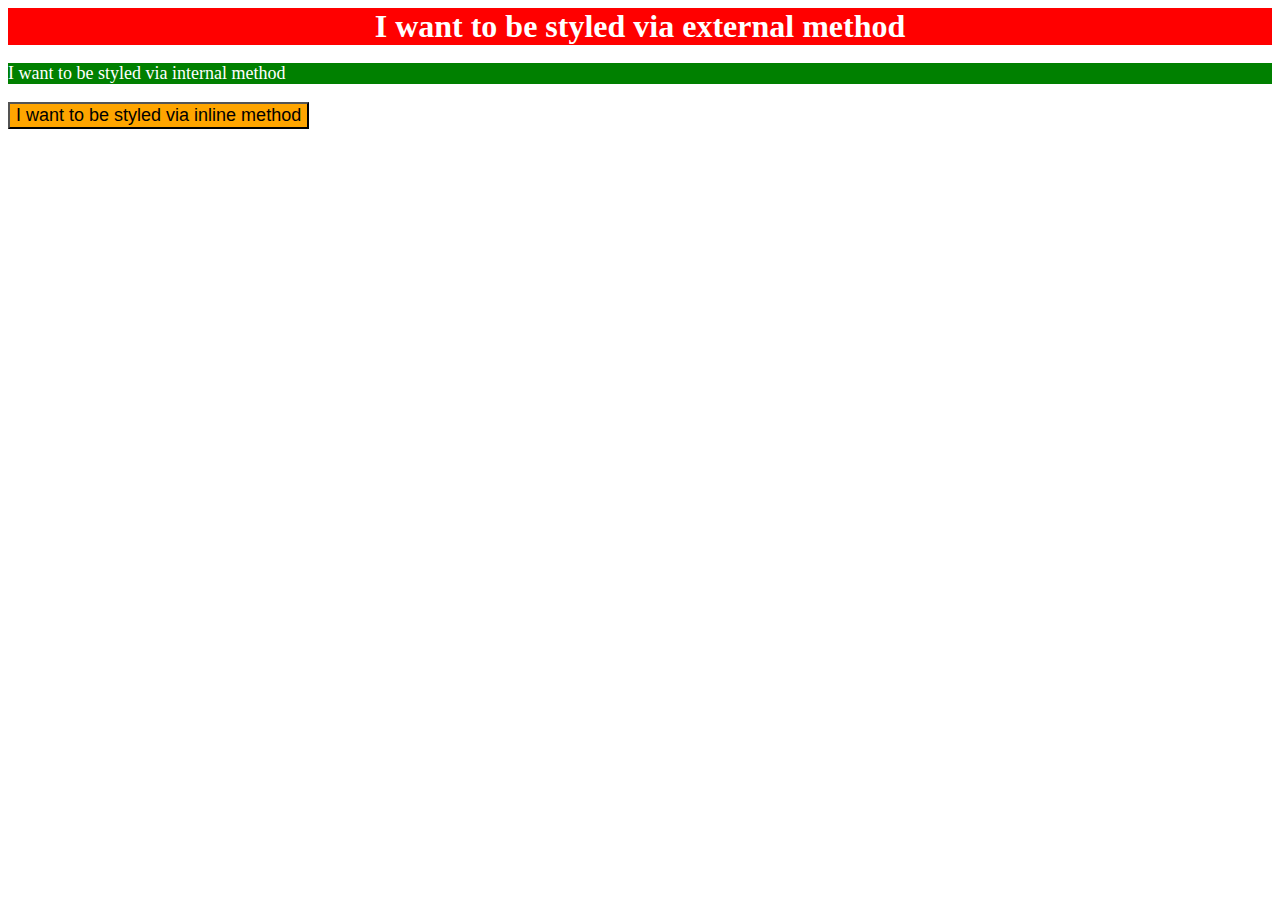
<file: 01-css-methods/index.html>
<!DOCTYPE html>
<html lang="eng">
    <head>
        <link rel="stylesheet" href="stile.css"> 
        <meta charset="utf-8">
        <title>01-css-methods</title>
        <style>
            p{
                background-color: green;
                font-size: 18px;
                color: white;
            }
        </style>
    </head>

    <body> 
        <div>I want to be styled via external method</div>
        <p>I want to be styled via internal method</p>
        <button style="background-color:orange; font-size: 18px;">I want to be styled via inline method</button>
    </body>
</html>
</file>
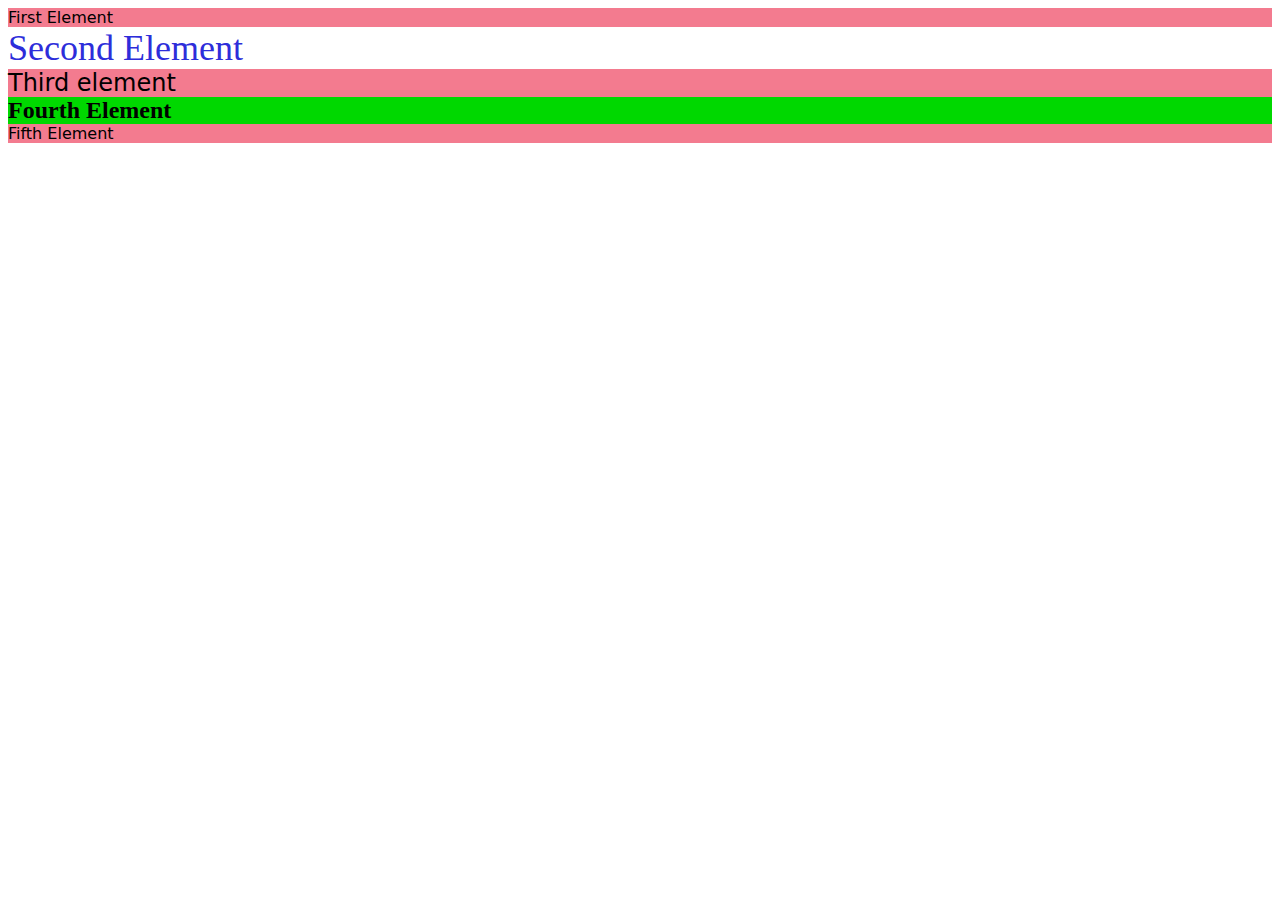
<file: 02-class-id-selectors/index.html>
<!DOCTYPE html>
<html lang="eng">
    <head>
        <link rel="stylesheet" href="stile.css">
        <meta charset="utf-8">
        <title>02-class-id-selectors</title>
    </head>

    <body>
        <div class="cl_odd">First Element</div>
        <div id="ID1">Second Element</div>
        <div class="cl_odd third">Third element</div>
        <div id="ID2">Fourth Element</div>
        <div class="cl_odd">Fifth Element</div>
    </body>
</html>
</file>
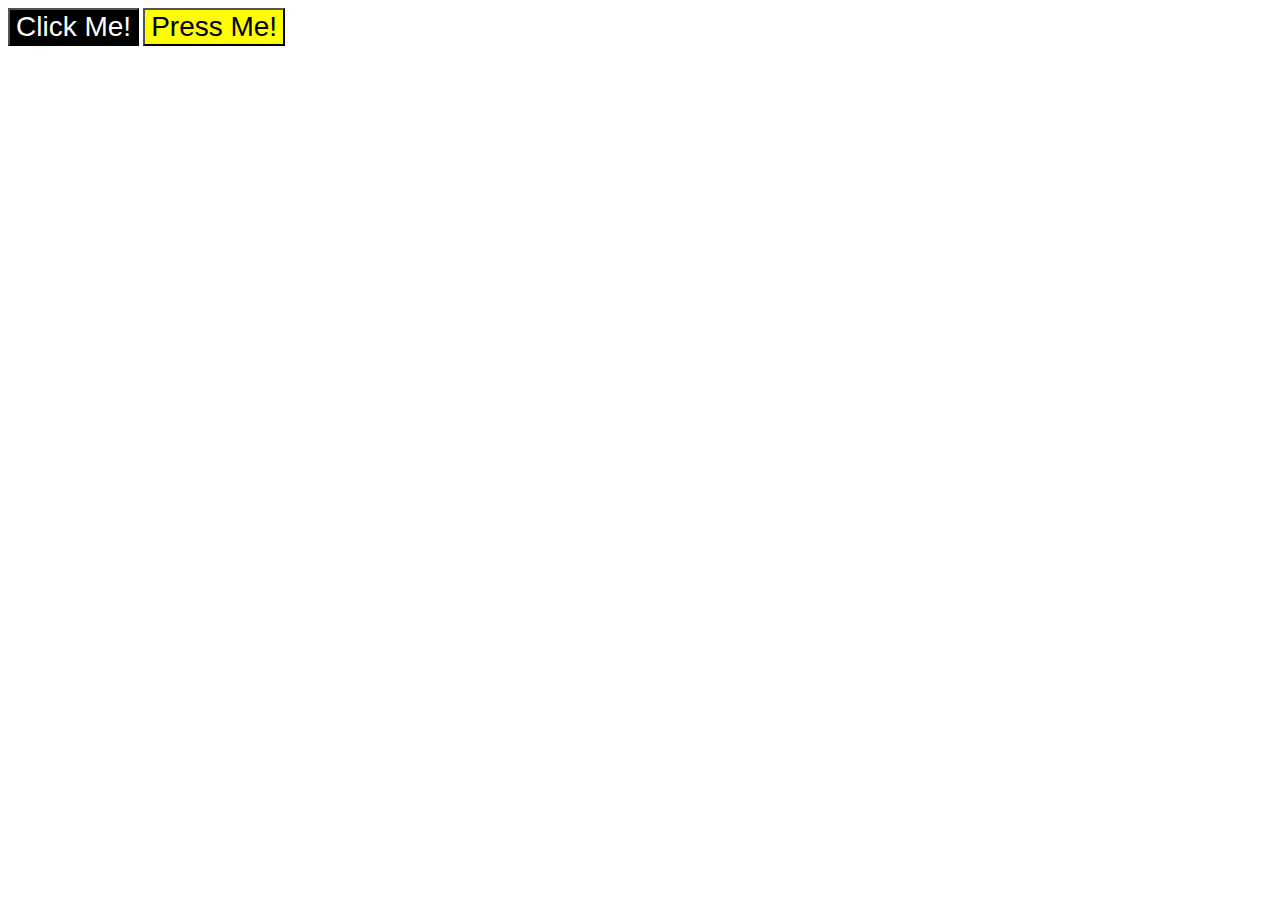
<file: 03-grouping-selectors/index.html>
<!DOCTYPE html>
<html>
    <head>
        <link rel="stylesheet" href="stile.css">
        <meta charset="utf-8">
        <title>03-grouping-selectors</title>
    </head>

    <body>
        <button class="button1">Click Me!</button>
        <button class="button2">Press Me!</button>
    </body>
</html>
</file>
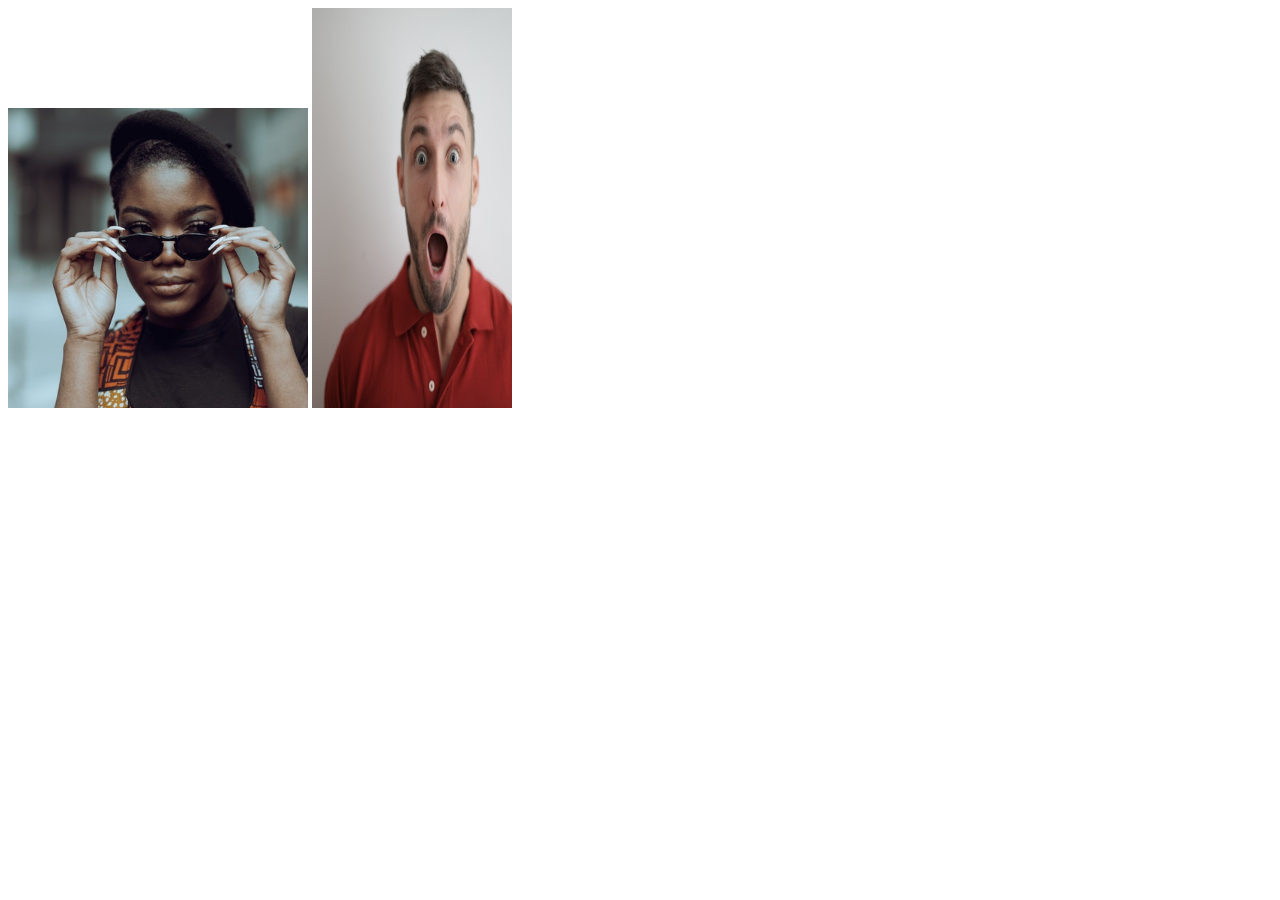
<file: 04-chaining-selectors/index.html>
<!DOCTYPE html>
<html lang="en">
    <head>
        <meta charset="utf-8">
        <link rel="stylesheet" href="stile.css">
        <title>04-chaining-selectors</title>
    </head>

    <body>
        <div>
            <img class="avatar proportioned" src="pexels-katho-mutodo-8434791.jpg">
            <img class="avatar distorted" src="pexels-andrea-piacquadio-3777931.jpg">
        </div>
    </body>

</html>
</file>
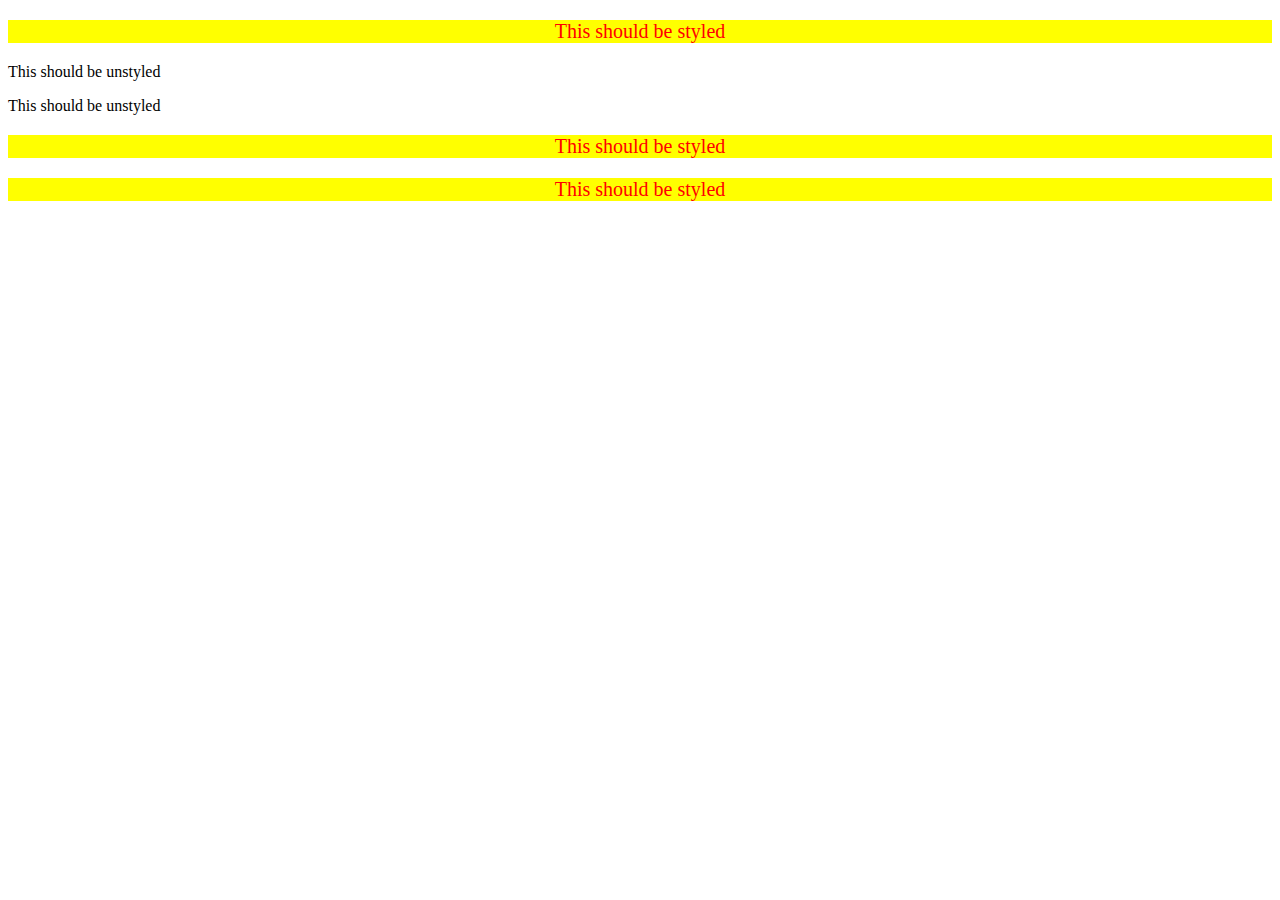
<file: 05-descendant-combinator/index.html>
<!DOCTYPE html>
<html lang="en">
    <head>
        <title>05-descendant-combinator</title>
        <meta charset="utf-8">
        <link rel="stylesheet" href="stile.css">
    </head>
    
    <body>
        <div class="container">
            <p class="text">This should be styled</p>
        </div>
        <p class="text">This should be unstyled</p>
        <p class="text">This should be unstyled</p>
        <div class="container">
            <p class="text">This should be styled</p>
            <p class="text">This should be styled</p>
        </div>
    </body>
</html>
</file>
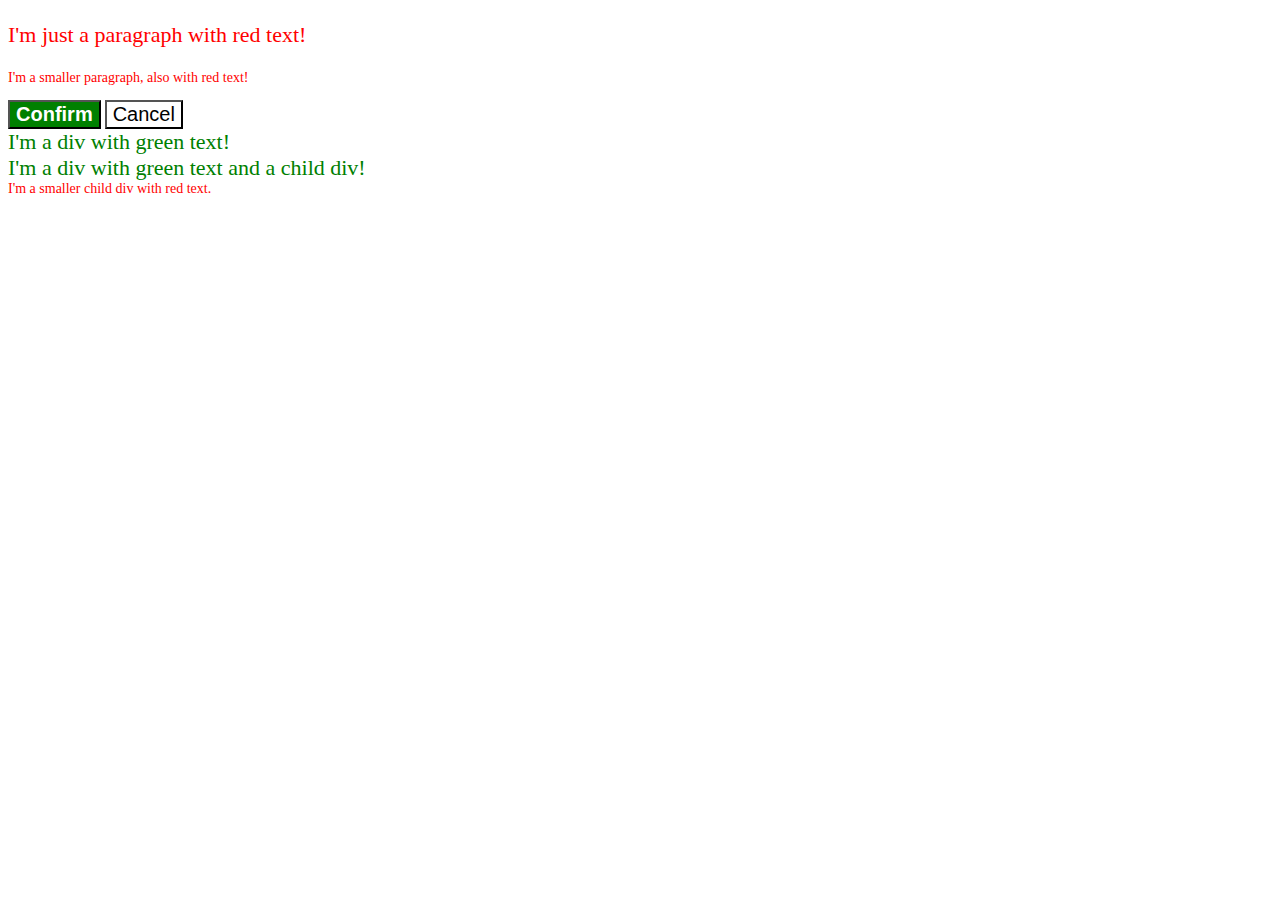
<file: 06-cascade-fix/index.html>
<!DOCTYPE html>
<html lang="en">
  <head>
    <meta charset="UTF-8">
    <meta http-equiv="X-UA-Compatible" content="IE=edge">
    <meta name="viewport" content="width=device-width, initial-scale=1.0">
    <title>Fix the Cascade</title>
    <link rel="stylesheet" href="stile.css">
  </head>
  <body>
    <p class="para">I'm just a paragraph with red text!</p>
    <p class="para small-para">I'm a smaller paragraph, also with red text!</p>

    <button id="confirm-button" class="button confirm">Confirm</button>
    <button id="cancel-button" class="button cancel">Cancel</button>

    <div class="text">I'm a div with green text!</div>
    <div class="text">I'm a div with green text and a child div!
      <div class="text child">I'm a smaller child div with red text.</div>
    </div>
  </body>
</html>
</file>
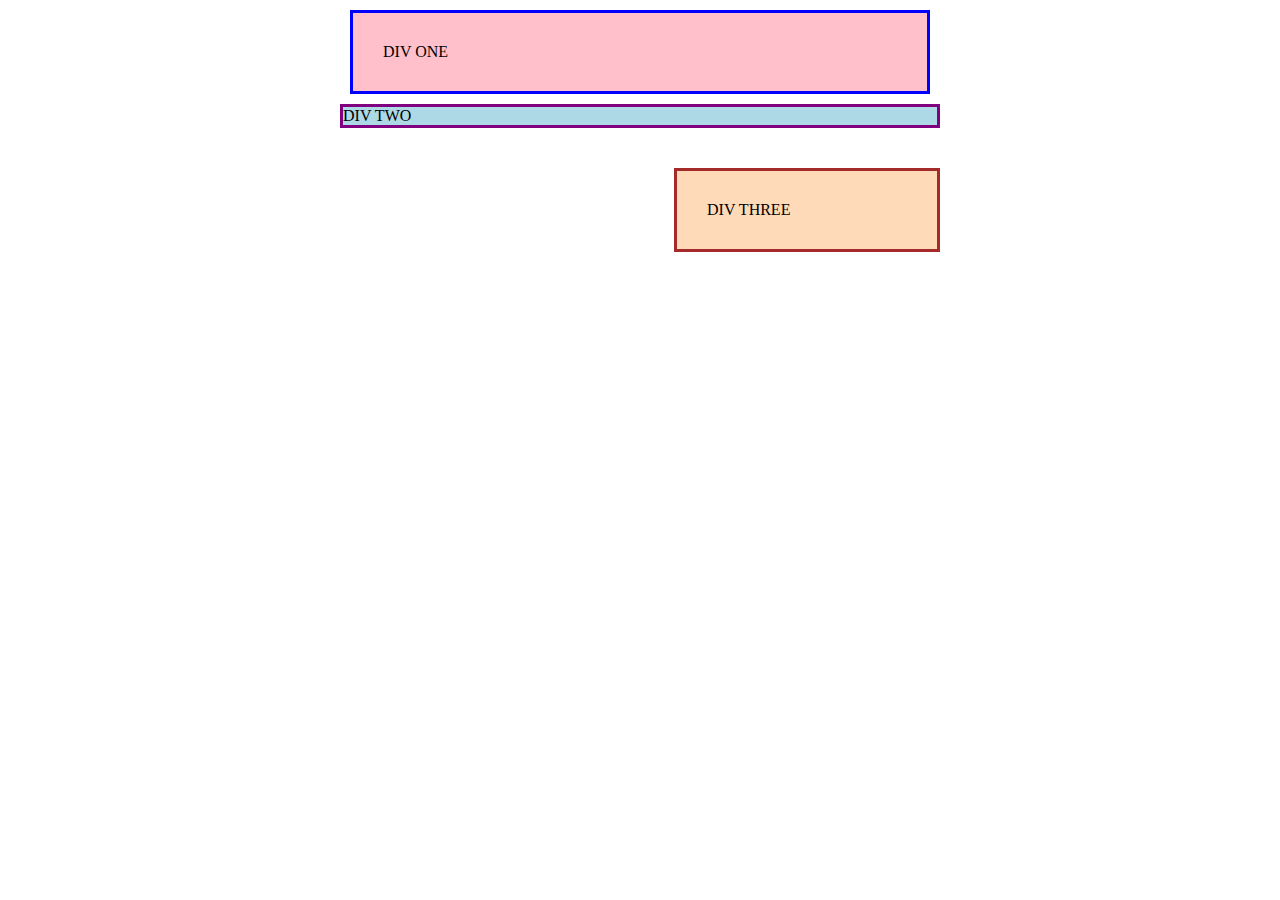
<file: margin-and-padding-1/index.html>
<!DOCTYPE html>
<html lang="en">
  <head>
    <meta charset="UTF-8">
    <meta http-equiv="X-UA-Compatible" content="IE=edge">
    <meta name="viewport" content="width=device-width, initial-scale=1.0">
    <title>Margin and Padding exercise</title>
    <link rel="stylesheet" href="style.css">
  </head>
  <body>
    <div class="one">
      DIV ONE
    </div>
    <div class="two">
      DIV TWO
    </div>
    <div class="three">
      DIV THREE
    </div>
  </body>
</html>
</file>
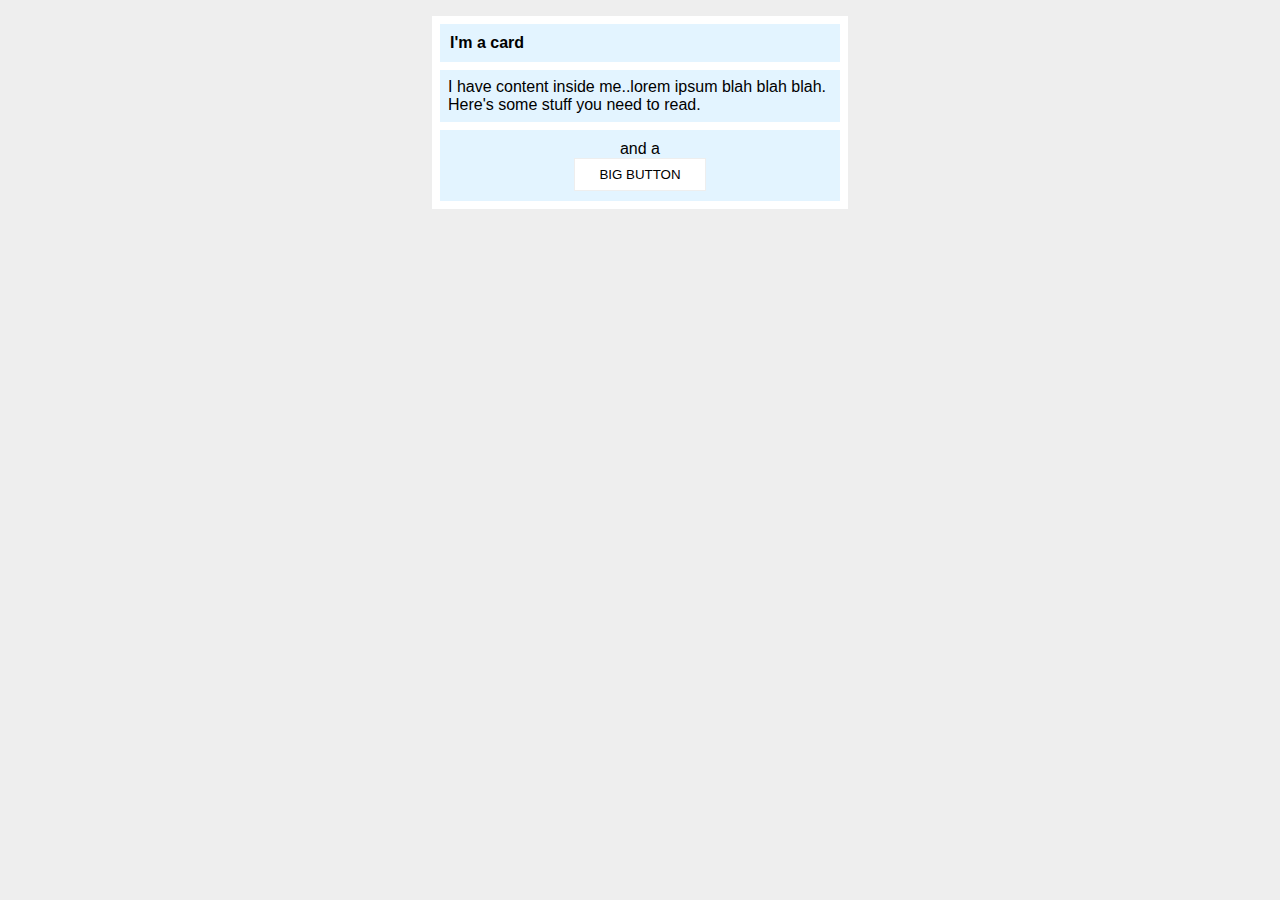
<file: margin-and-padding-2/index.html>
<!DOCTYPE html>
<html lang="en">
  <head>
    <meta charset="UTF-8">
    <meta http-equiv="X-UA-Compatible" content="IE=edge">
    <meta name="viewport" content="width=device-width, initial-scale=1.0">
    <title>Margin and Padding exercise 2</title>
    <link rel="stylesheet" href="style.css">
  </head>
  <body>
    <div class="card">
      <h1 class="title">I'm a card</h1>
      <div class="content">I have content inside me..lorem ipsum blah blah blah. Here's some stuff you need to read.</div>
      <div class="button-container">and a <button>BIG BUTTON</button></div>
    </div>
  </body>
</html>
</file>
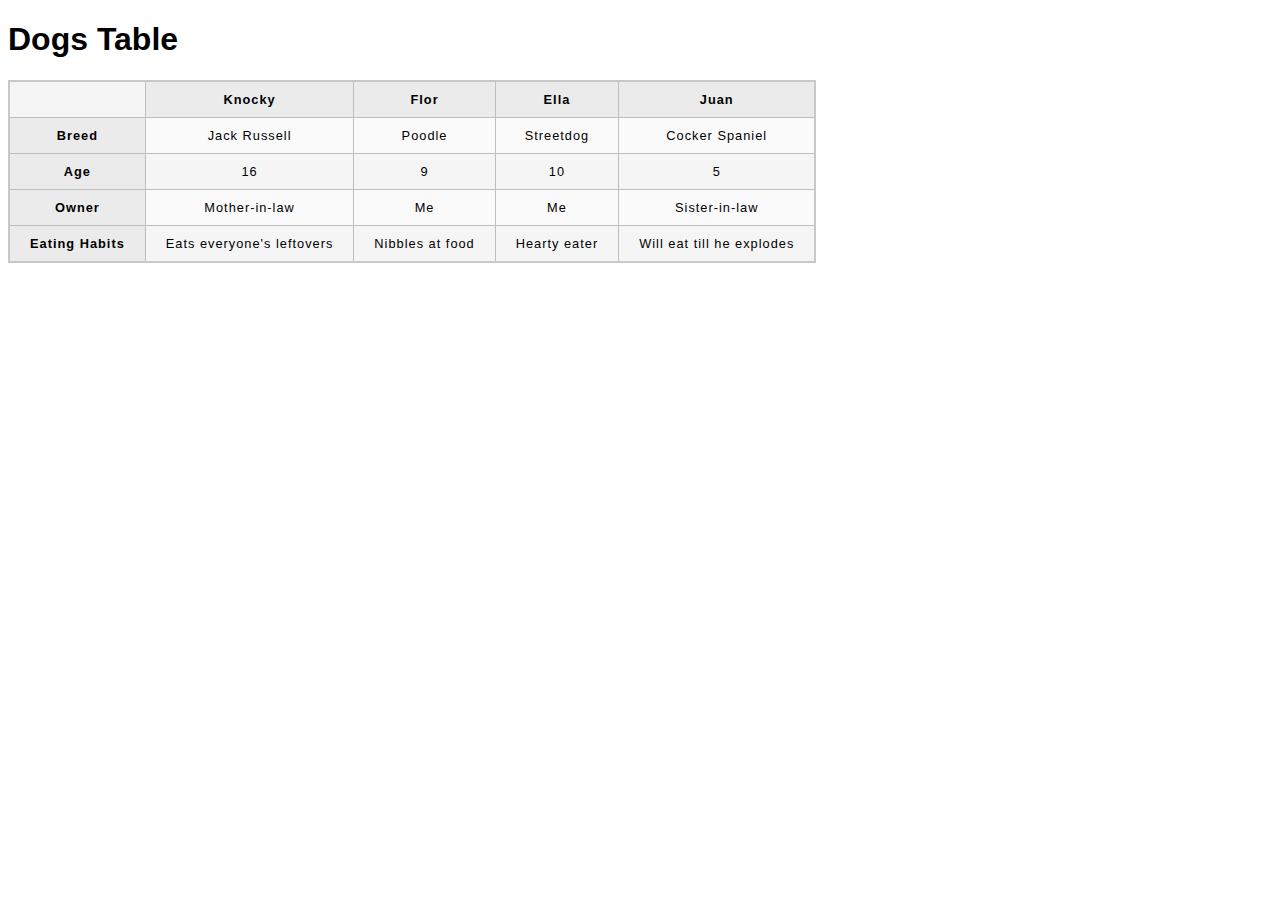
<file: TablesBasics/index.html>
<!DOCTYPE html>
<html>
  <head>
    <meta charset="utf-8">
    <title>Dogs table</title>
    <link href="./style.css" rel="stylesheet" type="text/css">
  </head>
  <body>
    <h1>Dogs Table</h1>

    <table>
      <tr>
        <td>&nbsp;</td>
        <th>Knocky</th>
        <th>Flor</th>
        <th>Ella</th>
        <th>Juan</th>
      </tr>
      <tr>
        <th>Breed</th>
        <td>Jack Russell</td>
        <td>Poodle</td>
        <td>Streetdog</td>
        <td>Cocker Spaniel</td>
      </tr>
      <tr>
        <th>Age</th>
        <td>16</td>
        <td>9</td>
        <td>10</td>
        <td>5</td>
      </tr>
      <tr>
        <th>Owner</th>
        <td>Mother-in-law</td>
        <td>Me</td>
        <td>Me</td>
        <td>Sister-in-law</td>
      </tr>
      <tr>
        <th>Eating Habits</th>
        <td>Eats everyone's leftovers</td>
        <td>Nibbles at food</td>
        <td>Hearty eater</td>
        <td>Will eat till he explodes</td>
      </tr>
    </table>


  </body>
</html>
</file>
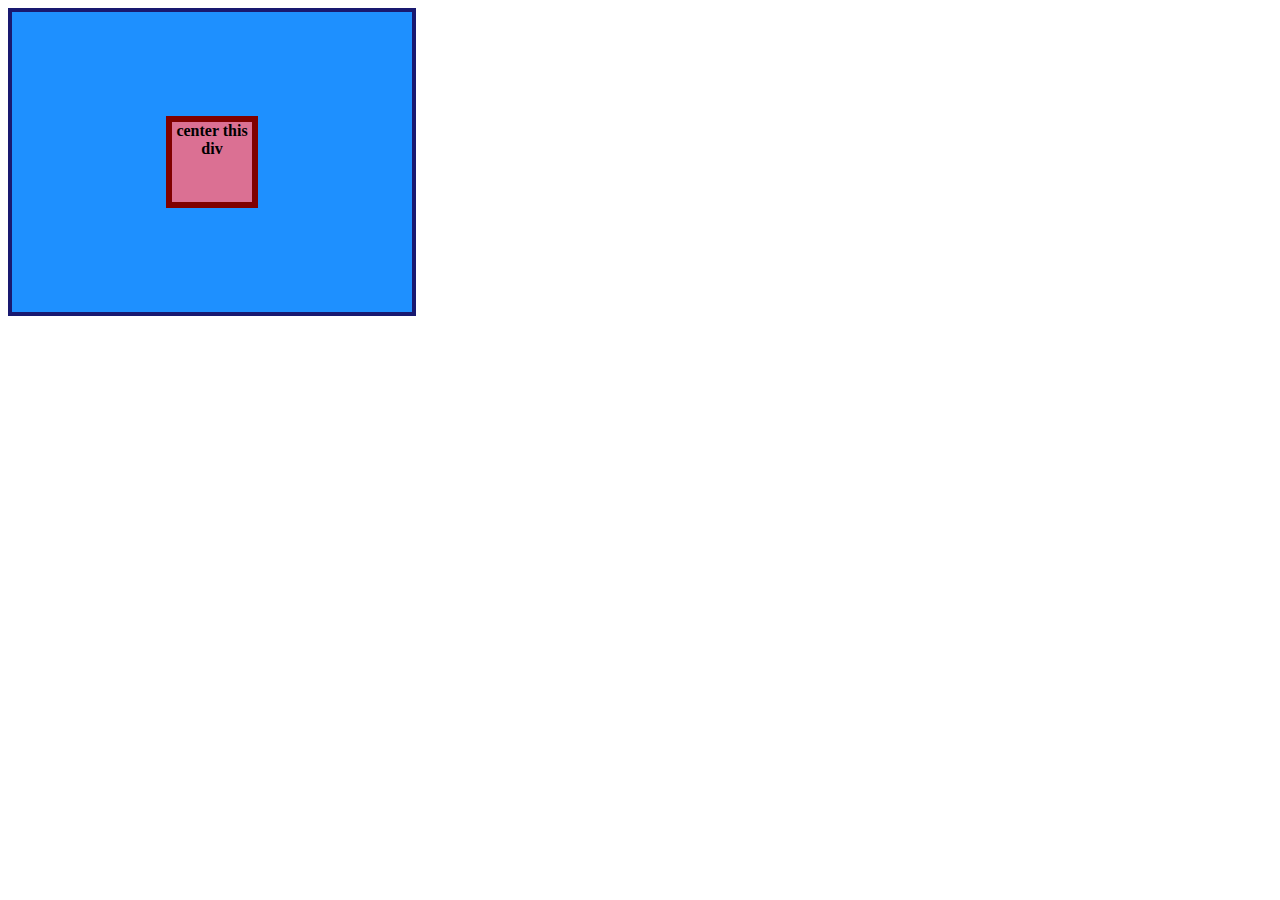
<file: flex/01-flex-center/index.html>
<!DOCTYPE html>
<html lang="en">
  <head>
    <meta charset="UTF-8">
    <meta http-equiv="X-UA-Compatible" content="IE=edge">
    <meta name="viewport" content="width=device-width, initial-scale=1.0">
    <title>CENTER THIS DIV</title>
    <link rel="stylesheet" href="style.css">
  </head>
  <body>
    <div class="container">
      <div class="box">center this div</div>
    </div>
  </body>
</html>
</file>
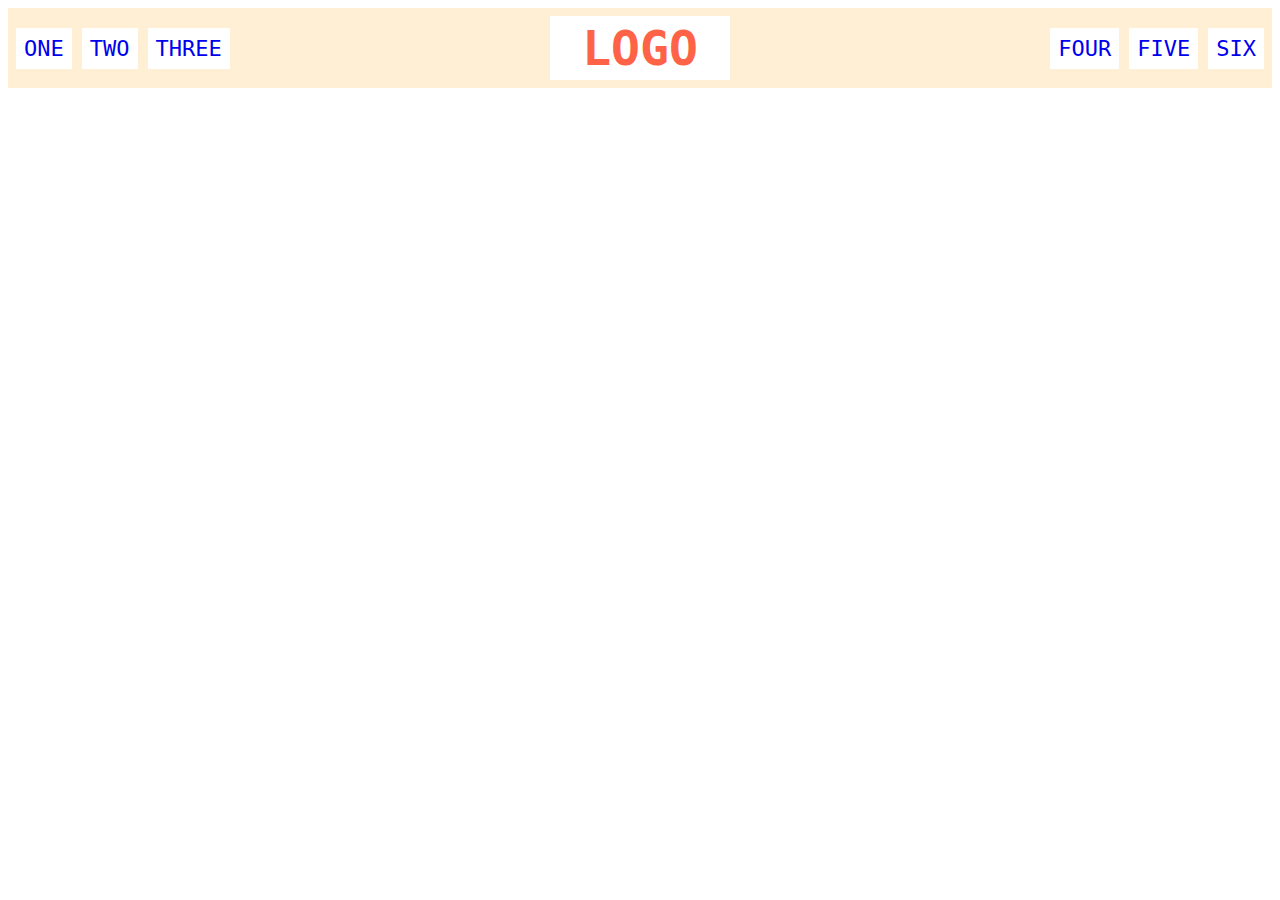
<file: flex/02-flex-header/index.html>
<!DOCTYPE html>
<html lang="en">
  <head>
    <meta charset="UTF-8">
    <meta http-equiv="X-UA-Compatible" content="IE=edge">
    <meta name="viewport" content="width=device-width, initial-scale=1.0">
    <title>Flex Header</title>
    <link rel="stylesheet" href="style.css">
  </head>
  <body>
    <div class="header">
      <div class="left-links">
        <ul>
          <li><a href="#">ONE</a></li>
          <li><a href="#">TWO</a></li>
          <li><a href="#">THREE</a></li>
        </ul>
      </div>
      <div class="logo">LOGO</div>
      <div class="right-links">
        <ul>
          <li><a href="#">FOUR</a></li>
          <li><a href="#">FIVE</a></li>
          <li><a href="#">SIX</a></li>
        </ul>
      </div>
    </div>
  </body>
</html>
</file>
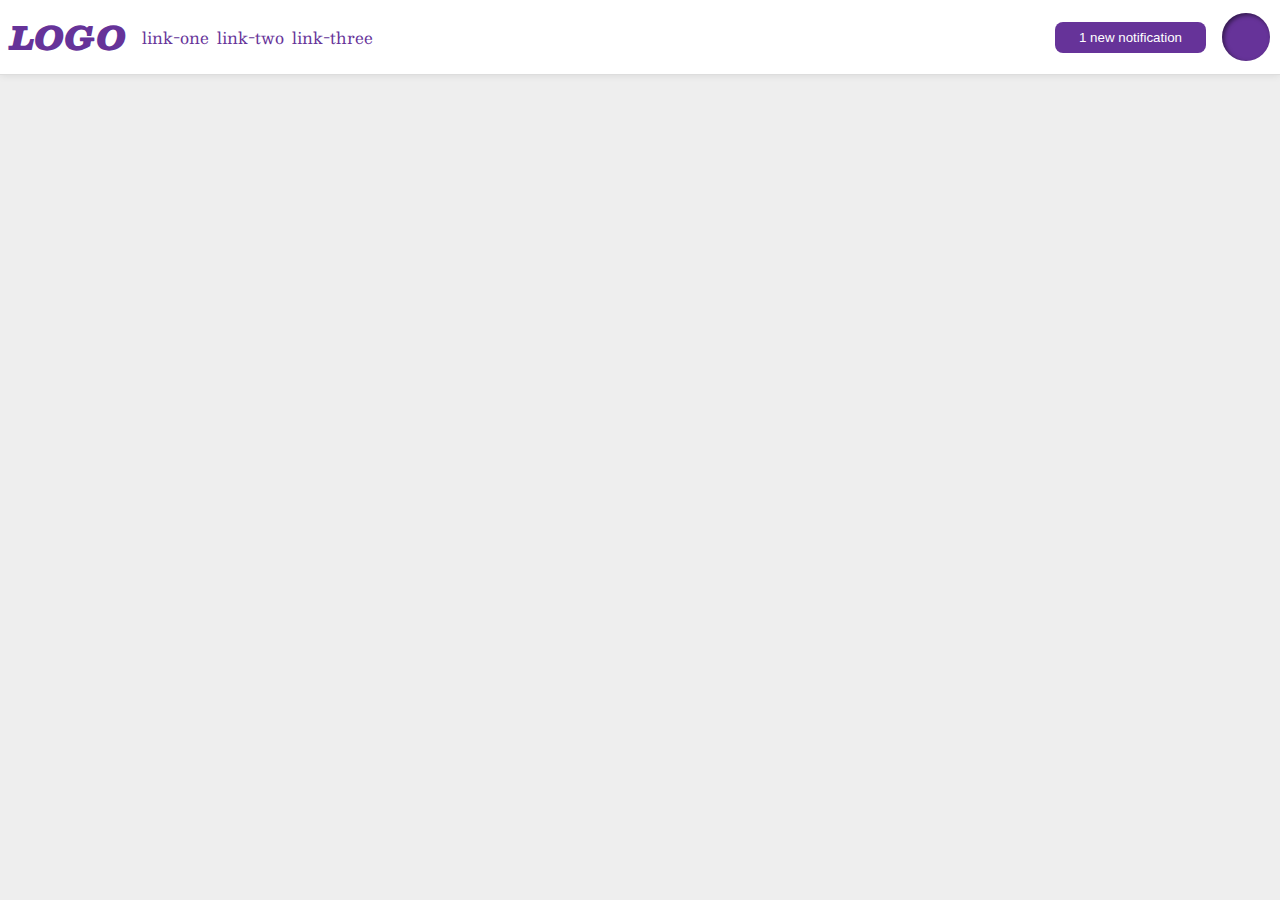
<file: flex/03-flex-header-2/index.html>
<!DOCTYPE html>
<html lang="en">
  <head>
    <meta charset="UTF-8">
    <meta http-equiv="X-UA-Compatible" content="IE=edge">
    <meta name="viewport" content="width=device-width, initial-scale=1.0">
    <title>Flex Header 2</title>
    <link rel="stylesheet" href="style.css">
  </head>
  <body>
    <div class="header">
        <div class="right">
            <div class="logo">
                LOGO
            </div>
            <ul class="links">
                <li><a href="google.com">link-one</a></li>
                <li><a href="google.com">link-two</a></li>
                <li><a href="google.com">link-three</a></li>
            </ul>
        </div>
        <div class="left">
            <button class="notifications">
              1 new notification
            </button>
            <div class="profile-image"></div>
        </div>
    </div>
  </body>
</html>
</file>
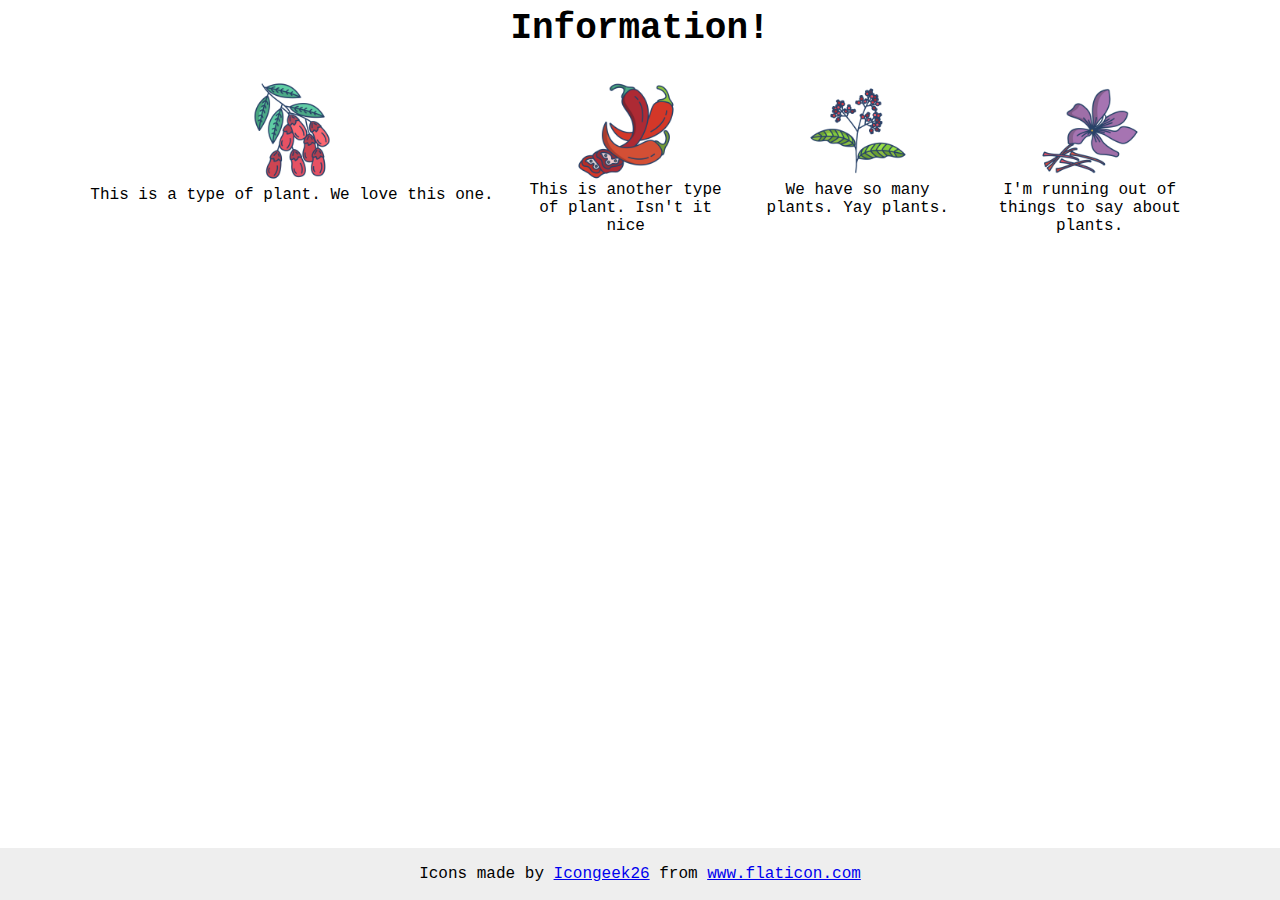
<file: flex/04-flex-information/index.html>
<!DOCTYPE html>
<html lang="en">
  <head>
    <meta charset="UTF-8">
    <meta http-equiv="X-UA-Compatible" content="IE=edge">
    <meta name="viewport" content="width=device-width, initial-scale=1.0">
    <title>Information</title>
    <link rel="stylesheet" href="style.css">
  </head>
  <body>
    <div class="title">Information!</div>
    <div class="container">
        <div clas="item">
          <img src="./images/barberry.png" alt="barberry">
          <div class="text">This is a type of plant. We love this one.</div>
        </div>
        
        <div class="item">
          <img src="./images/chilli.png" alt="chili">
          <div class="text">This is another type of plant. Isn't it nice</div>
        </div>

        <div class="item">
          <img src="./images/pepper.png" alt="pepper">
          <div class="text">We have so many plants. Yay plants.</div>
        </div>

        <div class="item">
          <img src="./images/saffron.png" alt="saffron">
          <div class="text">I'm running out of things to say about plants.</div>
        </div>
    </div>
    
    <!-- disregard this section, it's here to give attribution to the creator of these icons -->
    <div class="footer">
      <div>Icons made by <a href="https://www.flaticon.com/authors/icongeek26" title="Icongeek26">Icongeek26</a> from <a href="https://www.flaticon.com/" title="Flaticon">www.flaticon.com</a></div>
    </div>
  </body>
</html>
</file>
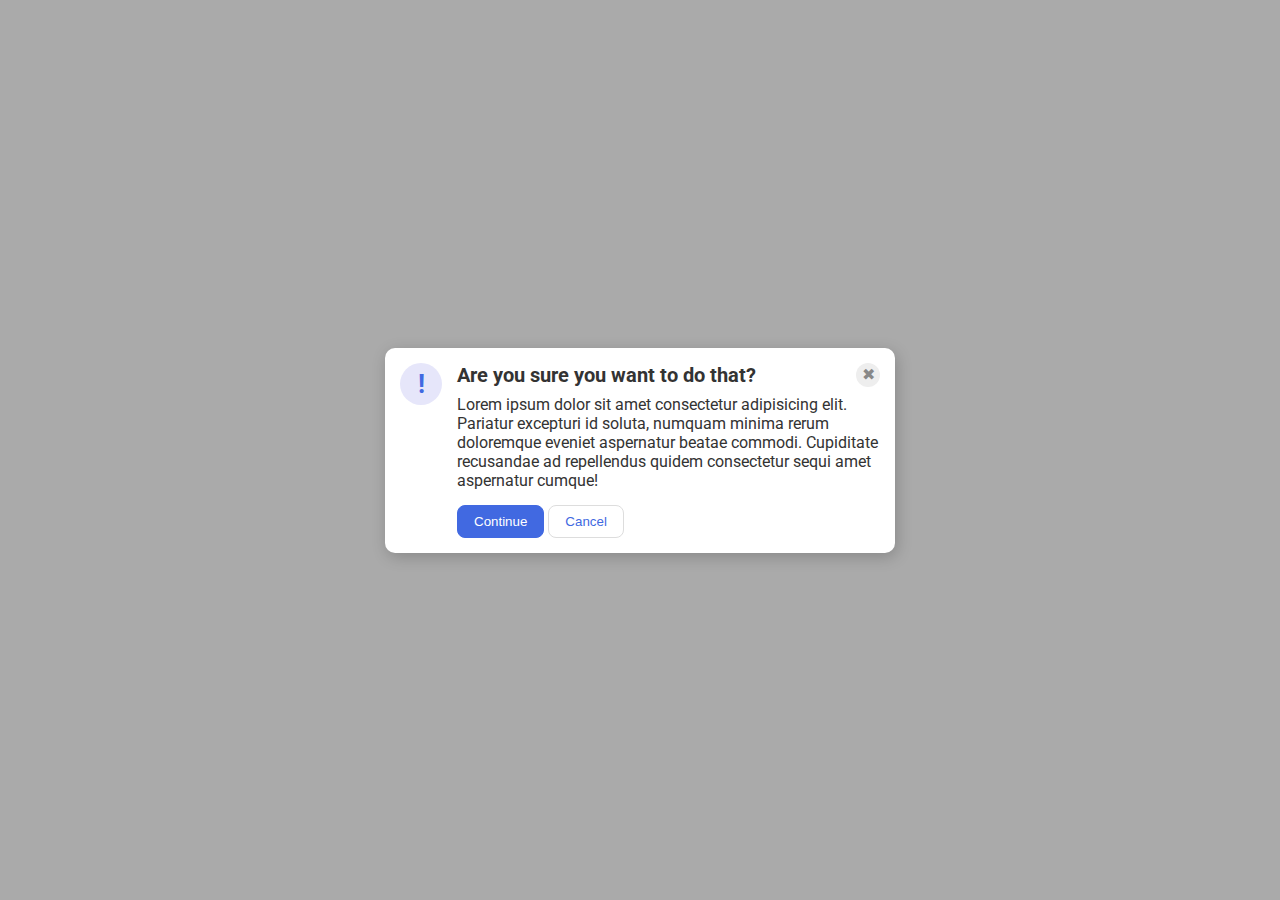
<file: flex/05-flex-modal/index.html>
<!DOCTYPE html>
<html lang="en">
  <head>
    <meta charset="UTF-8">
    <meta http-equiv="X-UA-Compatible" content="IE=edge">
    <meta name="viewport" content="width=device-width, initial-scale=1.0">
    <link rel="stylesheet" href="style.css">
    <title>Modal</title>
  </head>
  <body>
    <div class="modal">
        <div class="icon">!</div>
        <div class="sub1">
            <div class="sub2"> 
                <div class="header">Are you sure you want to do that?</div>
                <div class="close-button">✖</div>
            </div>
            <div class="text">Lorem ipsum dolor sit amet consectetur adipisicing elit. Pariatur excepturi id soluta, numquam minima rerum doloremque eveniet aspernatur beatae commodi. Cupiditate recusandae ad repellendus quidem consectetur sequi amet aspernatur cumque!</div>
            <button class="continue">Continue</button>
            <button class="cancel">Cancel</button>
        </div>
    </div>
  </body>
</html>
</file>
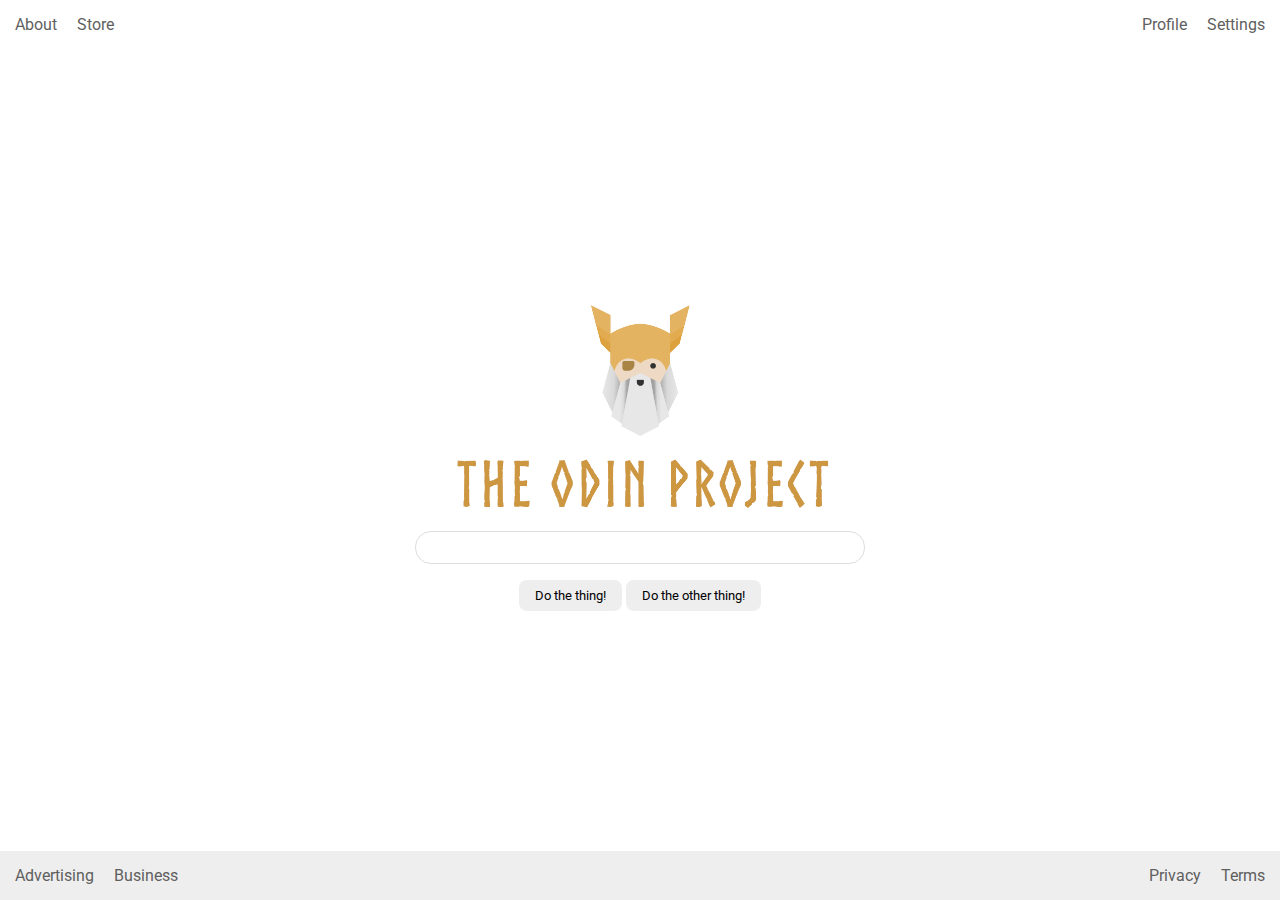
<file: flex/06-flex-layout/index.html>
<!DOCTYPE html>
<html lang="en">
  <head>
    <meta charset="UTF-8">
    <meta http-equiv="X-UA-Compatible" content="IE=edge">
    <meta name="viewport" content="width=device-width, initial-scale=1.0">
    <title>LAYOUT</title>
    <link rel="stylesheet" href="./style.css">
  </head>
  <body>
    <div class="header">
      <ul class="left-links">
        <li><a href="#">About</a></li>
        <li><a href="#">Store</a></li>
      </ul>
      <ul class="right-links">
        <li><a href="#">Profile</a></li>
        <li><a href="#">Settings</a></li>
      </ul>
    </div>
    <div class="content">
      <img src="./logo.png" alt="">
      <div class="input">
        <input type="text">
      </div>
      <div class="buttons">
        <button>Do the thing!</button>
        <button>Do the other thing!</button>
      </div>
    </div>
    <div class="footer">
      <ul class="left-links">
        <li><a href="#">Advertising</a></li>
        <li><a href="#">Business</a></li>
      </ul>
      <ul class="right-links">
        <li><a href="#">Privacy</a></li>
        <li><a href="#">Terms</a></li>
      </ul>
    </div>
  </body>
</html>
</file>
<file: 01-css-methods/stile.css>
div{
    color: white;
    background-color: red;
    text-align: center;
    font-size: 32px;
    font-weight: bold;
}
</file>
<file: 02-class-id-selectors/stile.css>
.cl_odd{
    background-color: #f37b8f;
    font-family: Verdana, "DejaVu Sans", sans-serif;
}

#ID1{
    font-size: 36px;
    color: rgb(45, 45, 218);
}

.third{
    font-size: 24px;
}

#ID2{
    background-color: rgb(0, 216, 0);
    font-size: 24px;
    font-weight: bold;
}
</file>
<file: 03-grouping-selectors/stile.css>
.button1,.button2{
    font-size: 28px;
    font-family: "Helvetica", "Times New Roman", sans-serif;
}

.button1{
    background-color: #000000;
    color: #ffffff;
}

.button2{
    background-color: yellow;
}
</file>
<file: 04-chaining-selectors/stile.css>
.avatar.proportioned{
    width: 300px;
    height: auto;
}

.avatar.distorted{
    width: 200px;
    height: 400px;
}
</file>
<file: 05-descendant-combinator/stile.css>
.container .text{   /*Ereditarietà*/
    background-color: yellow;
    color: red;
    text-align: center;
    font-size: 20px;
}
</file>
<file: 06-cascade-fix/stile.css>
.para,.small-para {
  color: hsl(0, 100%, 50%);
}

.para {
  font-size: 22px;
}

.small-para {
  font-size: 14px;
}

.button {
  background-color: rgb(255, 255, 255);
  color: rgb(0, 0, 0);
  font-size: 20px;
}

.confirm {
  background: green;
  color: white;
  font-weight: bold;
} 

div.text {
  color: green;
  font-size: 22px;
}

.text .child {
  color: red;
  font-size: 14px;
}
</file>
<file: margin-and-padding-1/style.css>
body {
    max-width: 600px;
    margin: 0 auto;
  }
  
  .one {
    background: pink;
    border: 3px solid blue;
    /* CHANGE ME */
    padding: 30px; /*solution: 32px*/
    margin: 10px; /*solution: 12px*/
  }
  
  .two {
    background: lightblue;
    border: 3px solid purple;
    /* CHANGE ME */
    margin-bottom: 40px; /*solution: 48px*/
  }
  
  .three {
    background: peachpuff;
    border: 3px solid brown;
    width: 200px;
    /* CHANGE ME */
    padding: 30px; /*solution: 32px*/
    margin-left: auto;
  }
</file>
<file: margin-and-padding-2/style.css>
body {
  background: #eee;
  font-family: sans-serif;
}

.card {
  width: 400px;
  background: #fff;
  margin: 16px auto;
  /*padding: 1px 0;*/
  padding: 8px;
}

.title {
  background: #e3f4ff;
  padding: 10px;
  /*margin:10px;*/
  font-size: 16px;

  margin-top: 0;
  margin-bottom: 8px;
}

.content {
  background: #e3f4ff;
  /*padding: 16px;*/
  /*margin: 10px;*/
  margin-bottom: 8px;
  padding: 8px;
}

.button-container {
  background: #e3f4ff;
  padding: 10px;
  /*margin: 10px;*/
  text-align: center;

}

button {
  background: white;
  border: 1px solid #eee;
  display: block;
  margin: 0 auto;
  padding: 8px 24px;
}
</file>
<file: TablesBasics/style.css>
html {
    font-family: sans-serif;
  }
  
  table {
    border-collapse: collapse;
    border: 2px solid rgb(200,200,200);
    letter-spacing: 1px;
    font-size: 0.8rem;
  }
  
  td, th {
    border: 1px solid rgb(190,190,190);
    padding: 10px 20px;
  }
  
  th {
    background-color: rgb(235,235,235);
  }
  
  td {
    text-align: center;
  }
  
  tr:nth-child(even) td {
    background-color: rgb(250,250,250);
  }
  
  tr:nth-child(odd) td {
    background-color: rgb(245,245,245);
  }
  
  caption {
    padding: 10px;
  }
</file>
<file: flex/01-flex-center/style.css>
.container {
    background: dodgerblue;
    border: 4px solid midnightblue;
    width: 400px;
    height: 300px;
    display: flex;
    /*align-items: center;*/
    justify-content: center;
  }
  
  .box {
    background: palevioletred;
    font-weight: bold;
    text-align: center;
    border: 6px solid maroon;
    width: 80px;
    height: 80px;
    align-self: center;
  }
</file>
<file: flex/02-flex-header/style.css>
.header  {
    font-family: monospace;
    background: papayawhip;
    display: flex;
    flex-direction: row;
    align-items: center;
    justify-content: space-between;
    padding: 8px;
  }
  
  .logo {
    font-size: 48px;
    font-weight: 900;
    color: tomato;
    background: white;
    padding: 4px 32px;
  }
  
  ul {
    /* this removes the dots on the list items*/
    list-style-type: none;
    gap: 10px;
    display: flex;
    margin: 0;
    padding: 0;
  }
  
  a {
    font-size: 22px;
    background: white;
    padding: 8px;
    /* this removes the line under the links */
    text-decoration: none;   
  }
</file>
<file: flex/03-flex-header-2/style.css>
/* this is some magical font-importing.  
you'll learn about it later. */
@import url('https://fonts.googleapis.com/css2?family=Besley:ital,wght@0,400;1,900&display=swap');

body {
  margin: 0;
  background: #eee;
  font-family: Besley, serif;
}

.header {
  display: flex;
  align-items: center;
  justify-content: space-between;
  gap: 8px;
  padding: 10px;
  background: white;
  border-bottom: 1px solid #ddd;
  box-shadow: 0 0 8px rgba(0,0,0,.1);
}

.profile-image {
  background: rebeccapurple;
  box-shadow: inset 2px 2px 4px rgba(0,0,0,.5);
  border-radius: 50%;
  width: 48px;
  height:  48px;
  
}

.logo {
  color: rebeccapurple;
  font-size: 32px;
  font-weight: 900;
  font-style: italic;
  margin: 0;
}

button {
  border: none;
  border-radius: 8px;
  background: rebeccapurple;
  color: white;
  padding: 8px 24px;
}

a {
  /* this removes the line under our links */
  text-decoration: none;
  color: rebeccapurple;
}

ul {
  list-style-type: none;
  display:flex;
  gap: 8px;
  margin: 0;
  padding: 0;
}

.right, .left{
  display: flex;
  gap: 16px; 
  align-items: center;   
}

.left{
  justify-content: flex-end;
}
</file>
<file: flex/04-flex-information/style.css>
body {
    font-family: 'Courier New', Courier, monospace;
    text-align: center;
  }

  .container{
    display:flex;
    justify-content: center;
    gap: 32px;
  }

  .item{
    display: flex;
    flex-direction: column;
    align-items: center;
    max-width: 200px;
    height: auto;
  }

  img {
    width: 100px;
    height: 100px;
  }
  
  .title {
    font-size: 36px;
    font-weight: 900;
    margin-bottom: 32px;
  }
  
  .text{
    text-align: center;
  }

  /* do not edit this footer */
  .footer {
    position: fixed;
    bottom: 0;
    left: 0;
    right: 0;
    height: 52px;
    display: flex;
    align-items: center;
    justify-content: center;
    background: #eee;
  }
</file>
<file: flex/05-flex-modal/style.css>
@import url('https://fonts.googleapis.com/css2?family=Roboto:wght@400;700&display=swap');

html, body {
  height: 100%;
}

body {
  font-family: Roboto, sans-serif;
  margin: 0;
  background: #aaa;
  color: #333;
  /* I'll give you this one for free lol */
  display: flex;
  align-items: center;
  justify-content: center;
}

.modal {
  display: flex; 
  padding: 15px;
  gap: 15px; 
  background: white;
  width: 480px;
  border-radius: 10px;
  box-shadow: 2px 4px 16px rgba(0,0,0,.2);
}

.icon {
  color: royalblue;
  font-size: 26px;
  font-weight: 700;
  background: lavender;
  width: 42px;
  height: 42px;
  border-radius: 50%;
  display: flex;
  align-items: center;
  justify-content: center;
  flex-shrink: 0;
}

.header{
    font-weight: bold;
    font-size: 20px;
}

.sub2{
    display: flex;
    justify-content: space-between;
    margin-bottom: 8px;
}

.close-button {
  background: #eee;
  border-radius: 50%;
  color: #888;
  font-weight: 400;
  font-size: 16px;
  height: 24px;
  width: 24px;
  display: flex;
  align-items: center;
  justify-content: center;
}

button {
  padding: 8px 16px;
  border-radius: 8px;
}

button.continue, button.cancel{
    margin-top: 15px;
    text-align: center;
}

button.continue {
  background: royalblue;
  border: 1px solid royalblue;
  color: white;
}

button.cancel {
  background: white;
  border: 1px solid #ddd;
  color: royalblue;
}
</file>
<file: flex/06-flex-layout/style.css>
@import url('https://fonts.googleapis.com/css2?family=Roboto:wght@400;700&display=swap');

body {
  height: 100vh;
  margin: 0;
  overflow: hidden;
  font-family: Roboto, sans-serif;
  display: flex;
  flex-direction: column;
}

.header, .footer{
  display: flex;
  justify-content: space-between;
  padding:15px;
  align-items: center;
}

.content{
  display: flex;
  justify-content: center;
  align-items: center;
  flex-direction: column;
  flex: 1 1 0;
}

.footer{
  /*position: fixed;
  bottom: 0;
  left: 0;
  right: 0; Necessario solo se vogliamo fissare il footer*/
  background-color: #eeeeee;
}

img {
  width: 600px;
  margin: 8px 0 8px 0;
}

button {
  font-family: Roboto, sans-serif;
  border: none;
  border-radius: 8px;
  background: #eee;
  padding: 8px 16px;
}

input {
  border: 1px solid #ddd;
  border-radius: 16px;
  padding: 8px 24px;
  width: 400px;
  margin-bottom: 16px;
}

ul{
  list-style-type: none;
  display: flex;
  gap: 20px;
  margin:0;
  padding: 0;
}

a{
  text-decoration: none;
  color: rgb(95, 95, 95);
}
</file>
